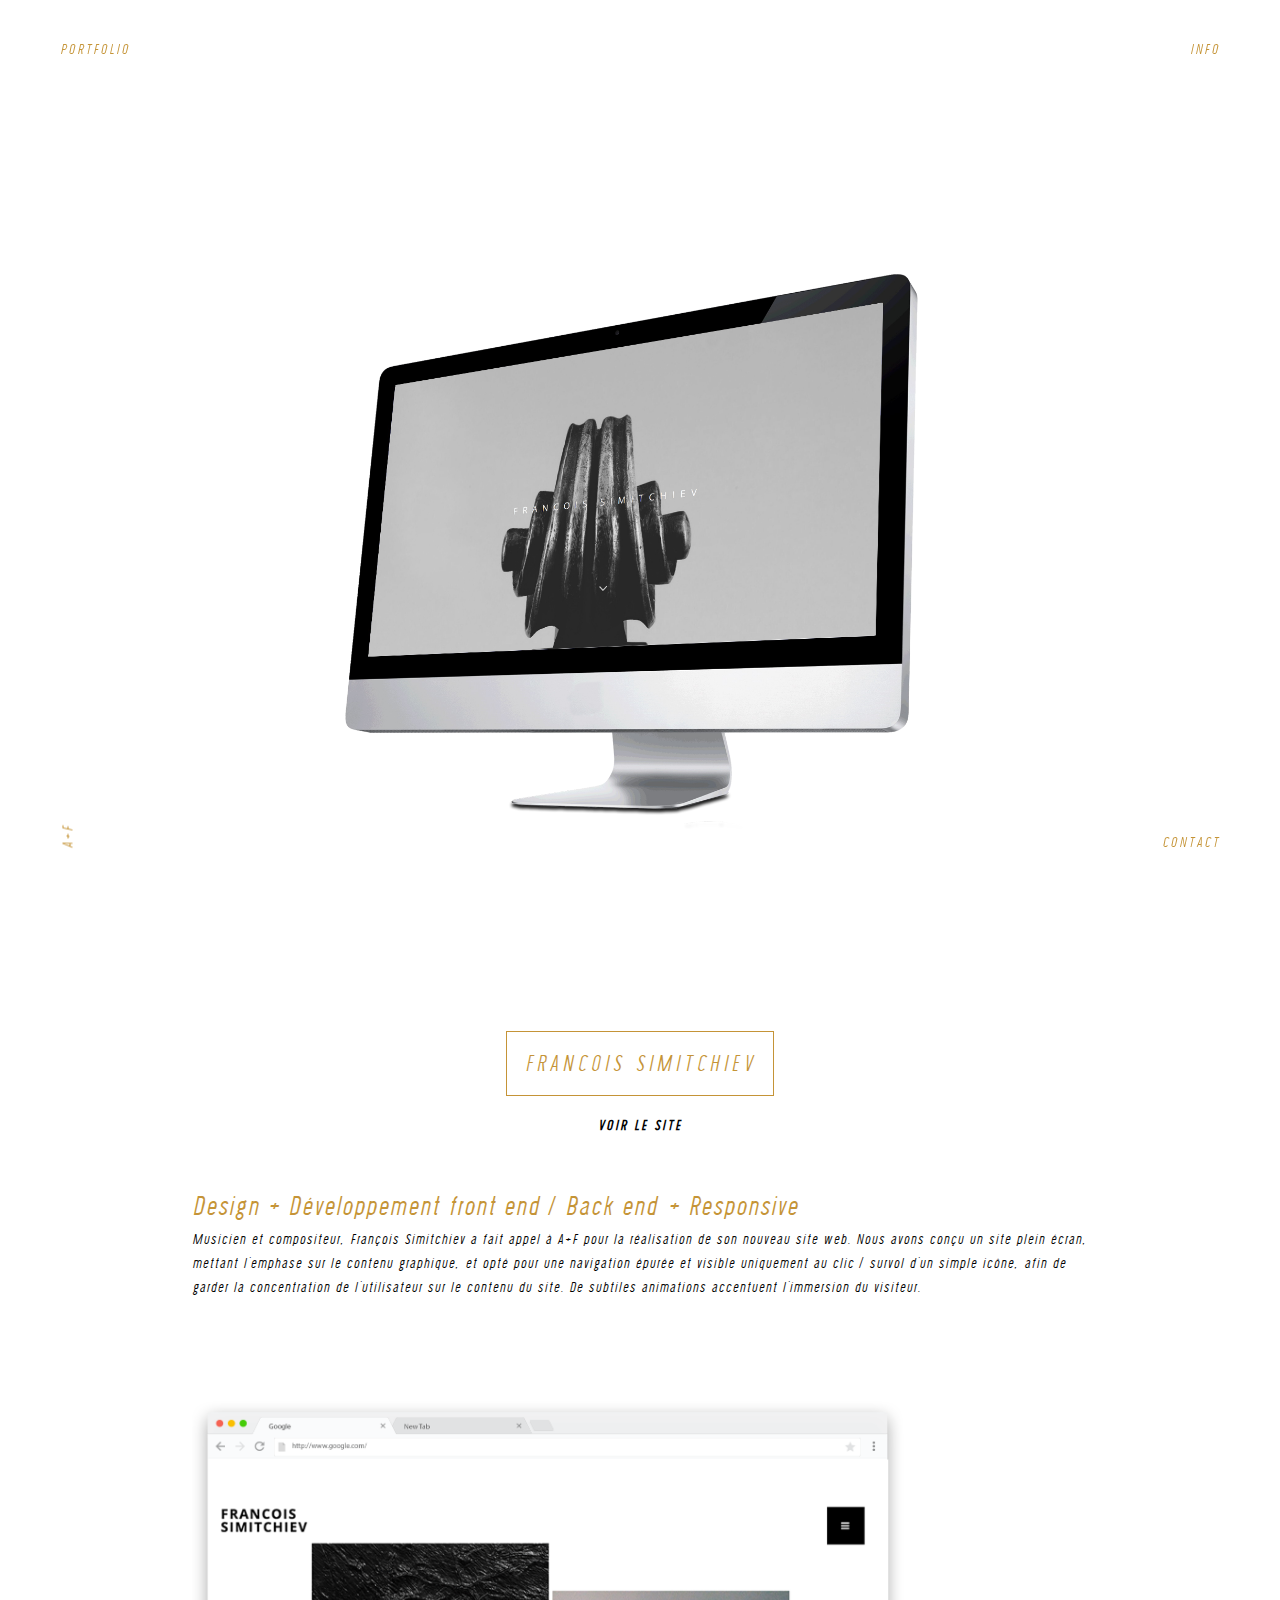
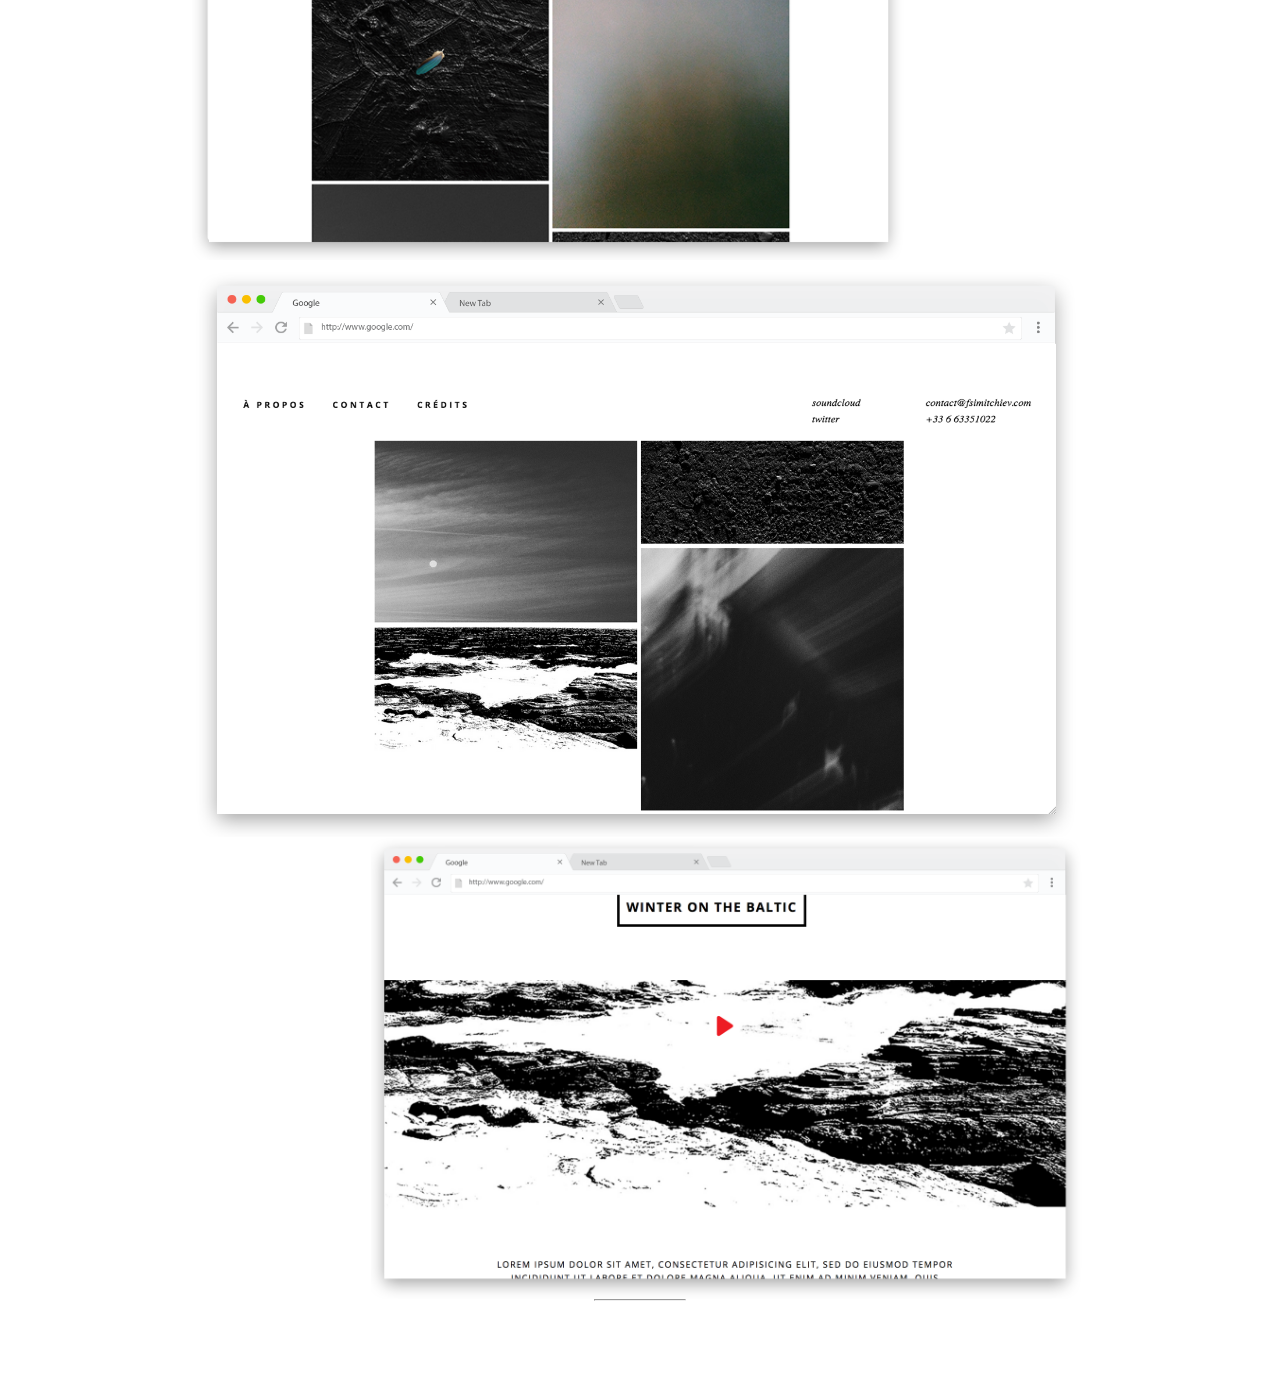
<file: fsimitchiev.html>
<!DOCTYPE html>
<html lang="fr">
<head>
    <meta charset="utf-8">
    <meta http-equiv="X-UA-Compatible" content="IE=edge">
    <meta name="viewport" content="width=device-width, initial-scale=1">
    <meta name="author" content="a+f">
    <meta name="description" content="a+f est un studio web basé à Lyon.">
    <title>a+f - Studio web | Lyon</title>

    <!--**** FONTS ****-->

    <!--**** FAVICON ****-->

    <link rel="stylesheet" href="https://maxcdn.bootstrapcdn.com/font-awesome/4.7.0/css/font-awesome.min.css">
    <link rel="stylesheet" href="css/animate.min.css">
    <link rel="stylesheet" href="css/overlay.css">
    <link rel="stylesheet" href="css/bundle-sass.css">
</head>

<body class="animated fadeIn">

<!--**** HEADER ****-->
<header>

    <!-- **** MAIN NAV **** -->
    <nav id="main-nav">
            <span><a class="non-active bottom-left" href="index.html">a+f</a> </span>
            <span><a class="non-active top-left" href="portfolio.html">portfolio</a> </span>
            <span><a class="non-active top-right"  href="info.html">info</a> </span>
            <span><a class="non-active bottom-right" href="contact.html">contact</a> </span>
    </nav> <!-- End: main nav -->

        <!-- **** MOBILE NAV **** -->
        <div id="mobile-nav">
            <h1><a href="index.html">a+f</a></h1>

            <div class="navbar-header">
                <span id="toggle" class="toggle-button">me<br>
                nu</span>
            </div>

            <nav id="overlay" class="overlay animated fadeIn">

                <ul>
                    <li><a href="index.html">home</a></li>
                    <li><a href="info.html">info</a></li>
                    <li><a href="portfolio.html">portfolio</a></li>
                    <li><a href="contact.html">contact</a></li>
                </ul>

            </nav>

        </div> <!-- End: mobile-nav -->

</header>

<!--**** MAIN CONTENT ****-->
<main>

    <!--******** SINGLE PROJECT SECTION ********-->
    <section class="single-project">

        <!-- **** SINGLE PROJECT HEADING **** -->
        <div class="single-project-heading animated fadeIn">

            <!-- MOCKUP -->

            <!-- PARALLAX (displays only on tablets, laptops & large screens) -->
            <div class="parallax" data-parallax-bg-image="img/mockup-fsimitchiev.png" data-parallax-bg-position="center bottom" data-parallax-bg-size="contain" data-parallax-speed= ".5" data-parallax-direction= "down">
            </div>

            <!-- NO PARALLAX (displays only on smartphones) -->
            <div class="mockup-nofx">

              <img src="img/mockup-fsimitchiev.png" alt="">

            </div>

            <h2>francois simitchiev</h2>

            <h3><a href="#">voir le site</a></h3>

            <p>
                <span>Design + Développement front end / Back end + Responsive</span> <br>
                Musicien et compositeur, François Simitchiev a fait appel à A+F pour la réalisation de son nouveau site web.
                Nous avons conçu un site plein écran, mettant l'emphase sur le contenu graphique, et opté pour une navigation épurée et visible uniquement au clic / survol d'un simple icône, afin de garder la concentration de l'utilisateur sur le contenu du site. De subtiles animations accentuent l'immersion du visiteur.
            </p>

        </div> <!-- End: single-project-heading -->

        <!-- SCREENSHOTS -->
        <div class="mosaic">

            <img class="animate screenshot" data-animate="fadeIn" data-duration="2.0s" data-delay="0.1s" data-offset="0" src="img/screenshot-fsimitchiev2b.png" alt="">

            <img class="animate screenshot" data-animate="fadeIn" data-duration="2.0s" data-delay="0.1s" data-offset="0" src="img/screenshot-fsimitchiev3b.png" alt="">

            <img class="animate screenshot" data-animate="fadeIn" data-duration="2.0s" data-delay="0.1s" data-offset="0" src="img/screenshot-fsimitchiev4.png" alt="">

        </div>

        <hr>

        <!-- SINGLE BOTTOM NAV -->
        <div class="single-nav">

            <ul>

                <li><a href="#">projet précédent</a></li>
                <li><a href="#">voir le site</a></li>
                <li><a href="#">projet suivant</a></li>

            </ul>

        </div>

    </section>

</main>

<script src="js/jquery.min.js"></script>
<script src="js/overlay.js"></script>
<script src="js/parallax-background.min.js"></script>
<script src="js/scrolla.jquery.min.js"></script>
<script src="js/main.js"></script>

<script>

  $('.parallax').parallaxBackground();

</script>

</body>
</html>
</file>
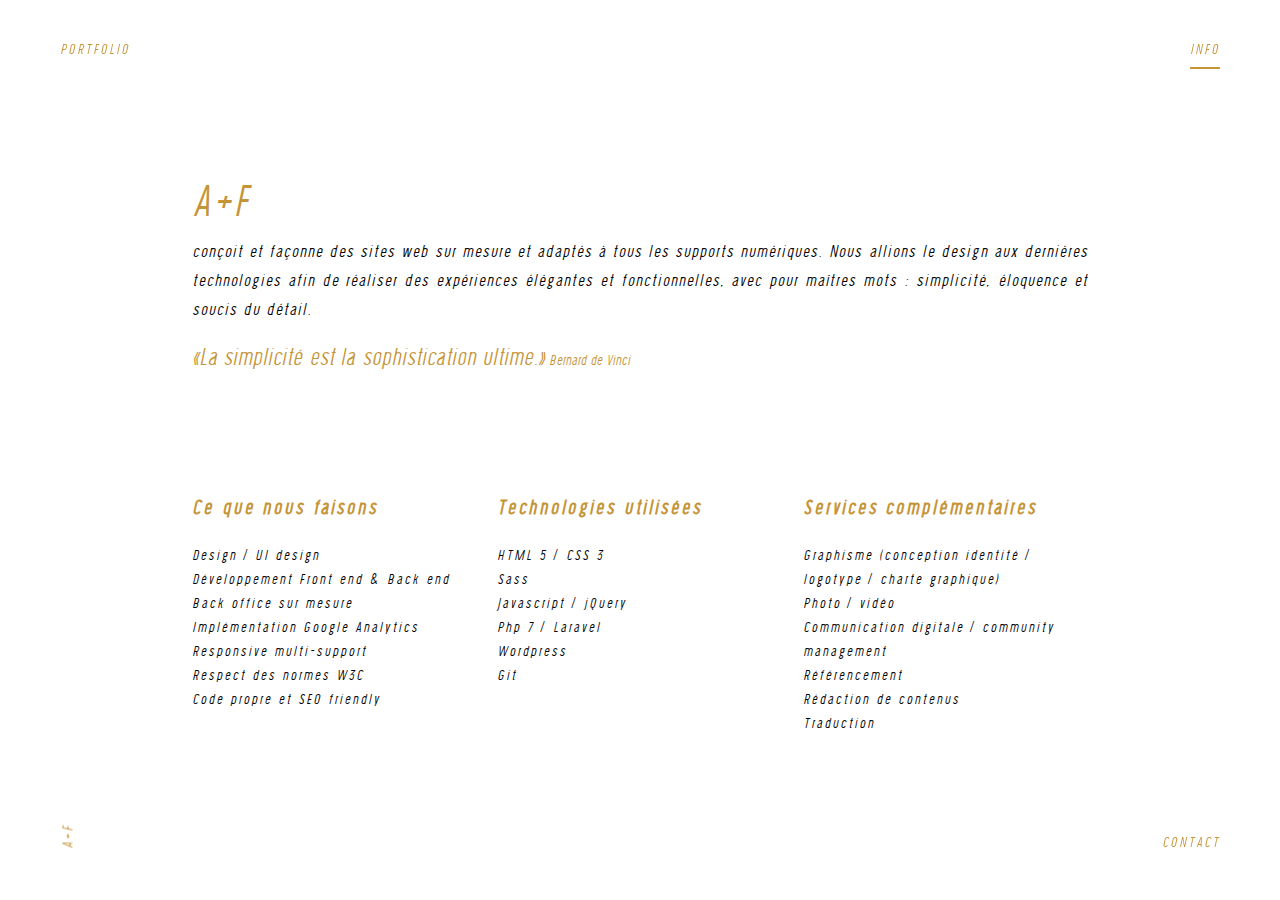
<file: info.html>
<!DOCTYPE html>
<html lang="fr">
<head>
    <meta charset="utf-8">
    <meta http-equiv="X-UA-Compatible" content="IE=edge">
    <meta name="viewport" content="width=device-width, initial-scale=1">
    <meta name="author" content="a+f">
    <meta name="description" content="a+f est un studio web basé à Lyon.">
    <title>a+f - Studio web | Lyon</title>

    <!--**** FONTS ****-->
    <link rel="stylesheet" href="fonts/wask_new_italic-webfont.woff">
    <link rel="stylesheet" href="fonts/wask_new_bold_italic-webfont.woff">
    <link rel="stylesheet" href="fonts/wask_new_italic-webfont.eot">
    <link rel="stylesheet" href="fonts/wask_new_bold_italic-webfont.eot">
    <link rel="stylesheet" href="fonts/wask_new_bold_italic-webfont.otf">
    <link rel="stylesheet" href="fonts/wask_new_bold-webfont.otf">

    <!--**** FAVICON ****-->

    <link rel="stylesheet" href="https://maxcdn.bootstrapcdn.com/font-awesome/4.7.0/css/font-awesome.min.css">
    <link rel="stylesheet" href="css/animate.min.css">
    <link rel="stylesheet" href="css/overlay.css">
    <link rel="stylesheet" href="css/bundle-sass.css">
</head>

<body class="animated fadeIn">

<!--**** HEADER ****-->
<header>

        <nav id="main-nav">
            <span><a class="non-active bottom-left cl-effect-4" href="index.html">a+f</a> </span>
            <span><a class="non-active top-left cl-effect-4" href="portfolio.html">portfolio</a> </span>
            <span><a class="active top-right cl-effect-4"  href="info.html">info</a> </span>
            <span><a class="non-active bottom-right cl-effect-4" href="contact.html">contact</a> </span>
        </nav>

        <!-- **** MOBILE NAV **** -->
            <div id="mobile-nav">
                <h1><a href="index.html">a+f</a></h1>

                <div class="navbar-header">
                    <span id="toggle" class="toggle-button">me<br>
                    nu</span>
                </div>

                <nav id="overlay" class="overlay animated fadeIn">

                    <ul>
                        <li><a href="index.html">home</a></li>
                        <li><a href="info.html">info</a></li>
                        <li><a href="portfolio.html">portfolio</a></li>
                        <li><a href="contact.html">contact</a></li>
                    </ul>

                </nav>

            </div> <!-- End: mobile-nav -->

</header>

<!--**** MAIN CONTENT ****-->
<main>

      <section class="info">

          <div class="section animated fadeIn">

              <p class="animate" data-animate="fadeIn" data-duration="2.0s" data-delay="0.1s" data-offset="0">
                  <span id="brand" class="animate" data-animate="fadeInUp" data-duration="2.0s" data-delay="0.1s" data-offset="0">a+f</span><br>
                  conçoit et façonne des sites web sur mesure et adaptés à tous les supports numériques.
                  Nous allions le design aux dernières technologies afin de réaliser des expériences élégantes et fonctionnelles, avec pour maîtres mots : simplicité, éloquence et soucis du détail.
                  <br>
              </p>

              <q class="animate" data-animate="fadeIn" data-duration="2.0s" data-delay="0.1s" data-offset="0" cite="Léonard de Vinci">La simplicité est la sophistication ultime.</q>  Bernard de Vinci

              <div class="skills">

                  <article>

                      <h3>Ce que nous faisons </h3>

                      <ul>

                        <li>Design / UI design</li>
                        <li>Développement Front end & Back end</li>
                        <li>Back office sur mesure</li>
                        <li>Implémentation Google Analytics</li>
                        <li>Responsive multi-support</li>
                        <li>Respect des normes W3C</li>
                        <li>Code propre et SEO friendly</li>

                      </ul>

                  </article>

                  <article>

                      <h3>Technologies utilisées</h3>

                      <ul>

                          <li>HTML 5 / CSS 3</li>
                          <li>Sass</li>
                          <li>Javascript / jQuery</li>
                          <li>Php 7 / Laravel</li>
                          <li>Wordpress</li>
                          <li>Git</li>

                      </ul>

                  </article>

                  <article>

                      <h3>Services complémentaires</h3>

                      <ul>

                        <li>Graphisme (conception identité / logotype / charte graphique)</li>
                        <li>Photo / vidéo</li>
                        <li>Communication digitale / community management</li>
                        <li>Référencement</li>
                        <li>Rédaction de contenus</li>
                        <li>Traduction</li>

                      </ul>

                  </article>

              </div>

              <!-- <div class="vertical-line animate" data-animate="zoomIn" data-duration="2.0s" data-delay="0.1s" data-offset="0"></div> -->

          </div>

          <!-- <div class="section">

                <article class="animate" data-animate="fadeIn" data-duration="2.0s" data-delay="0.1s" data-offset="0">

                  <h3 class="animate" data-animate="fadeInUp" data-duration="2.0s" data-delay="0.1s" data-offset="0">Ce que nous faisons</h3>

                  <ul class="animate" data-animate="fadeIn" data-duration="2.0s" data-delay="0.1s" data-offset="0">

                    <li>Design / UI design</li>
                    <li>Développement Front end & Back end</li>
                    <li>Back office sur mesure / Implémentation Google Analytics</li>
                    <li>Responsive multi-support</li>
                    <li>Respect des normes W3C</li>
                    <li>Code propre et SEO friendly</li>

                  </ul>

                </article>

                <div class="vertical-line animate" data-animate="zoomIn" data-duration="2.0s" data-delay="0.1s" data-offset="0"></div>

          </div>

          <div class="section">

            <article class="animate" data-animate="fadeIn" data-duration="2.0s" data-delay= "0.1s" data-offset= "0">

              <h4 class="animate" data-animate="fadeInUp" data-duration="2.0s" data-delay="0.1s" data-offset="0">Technologies utilisées</h4>

              <ul class="animate" data-animate="fadeIn" data-duration="2.0s" data-delay="0.1s" data-offset="0">

                <li>HTML 5 / CSS 3</li>
                <li>Sass</li>
                <li>Javascript</li>
                <li>jQuery</li>
                <li>Php 7</li>
                <li>Laravel</li>
                <li>Wordpress</li>
                <li>Git</li>

              </ul>

            </article>

            <div class="vertical-line animate" data-animate="zoomIn" data-duration="2.0s" data-delay="0.1s" data-offset="0"></div>

          </div>

          <div class="section" data-anchor="thirdPage">

                <article class="animate" data-animate="fadeIn" data-duration="2.0s" data-delay="0.1s" data-offset="0">

                  <h3 class="animate" data-animate="fadeInUp" data-duration="2.0s" data-delay="0.1s" data-offset="0">Services complémentaires</h3>
                  <h5>A+F s'appuie sur un réseau de professionnels afin d'étendre sa gamme de services</h5>

                  <ul class="animate" data-animate="fadeIn" data-duration="2.0s" data-delay="0.1s" data-offset="0">

                    <li>Graphisme (conception identité / logotype / charte graphique)</li>
                    <li>Photo / vidéo</li>
                    <li>Communication digitale / community management</li>
                    <li>Référencement</li>
                    <li>Rédaction de contenus</li>
                    <li>Traduction</li>

                  </ul>

                </article>

          </div> -->

      </section> <!-- END: info -->

</main>

<!--**** FOOTER ****-->
<footer>
</footer>

<script src="js/jquery.min.js"></script>
<script src="js/overlay.js"></script>
<script src="js/scrolla.jquery.min.js"></script>
<script src="js/main.min.js"></script>

</body>
</html>
</file>
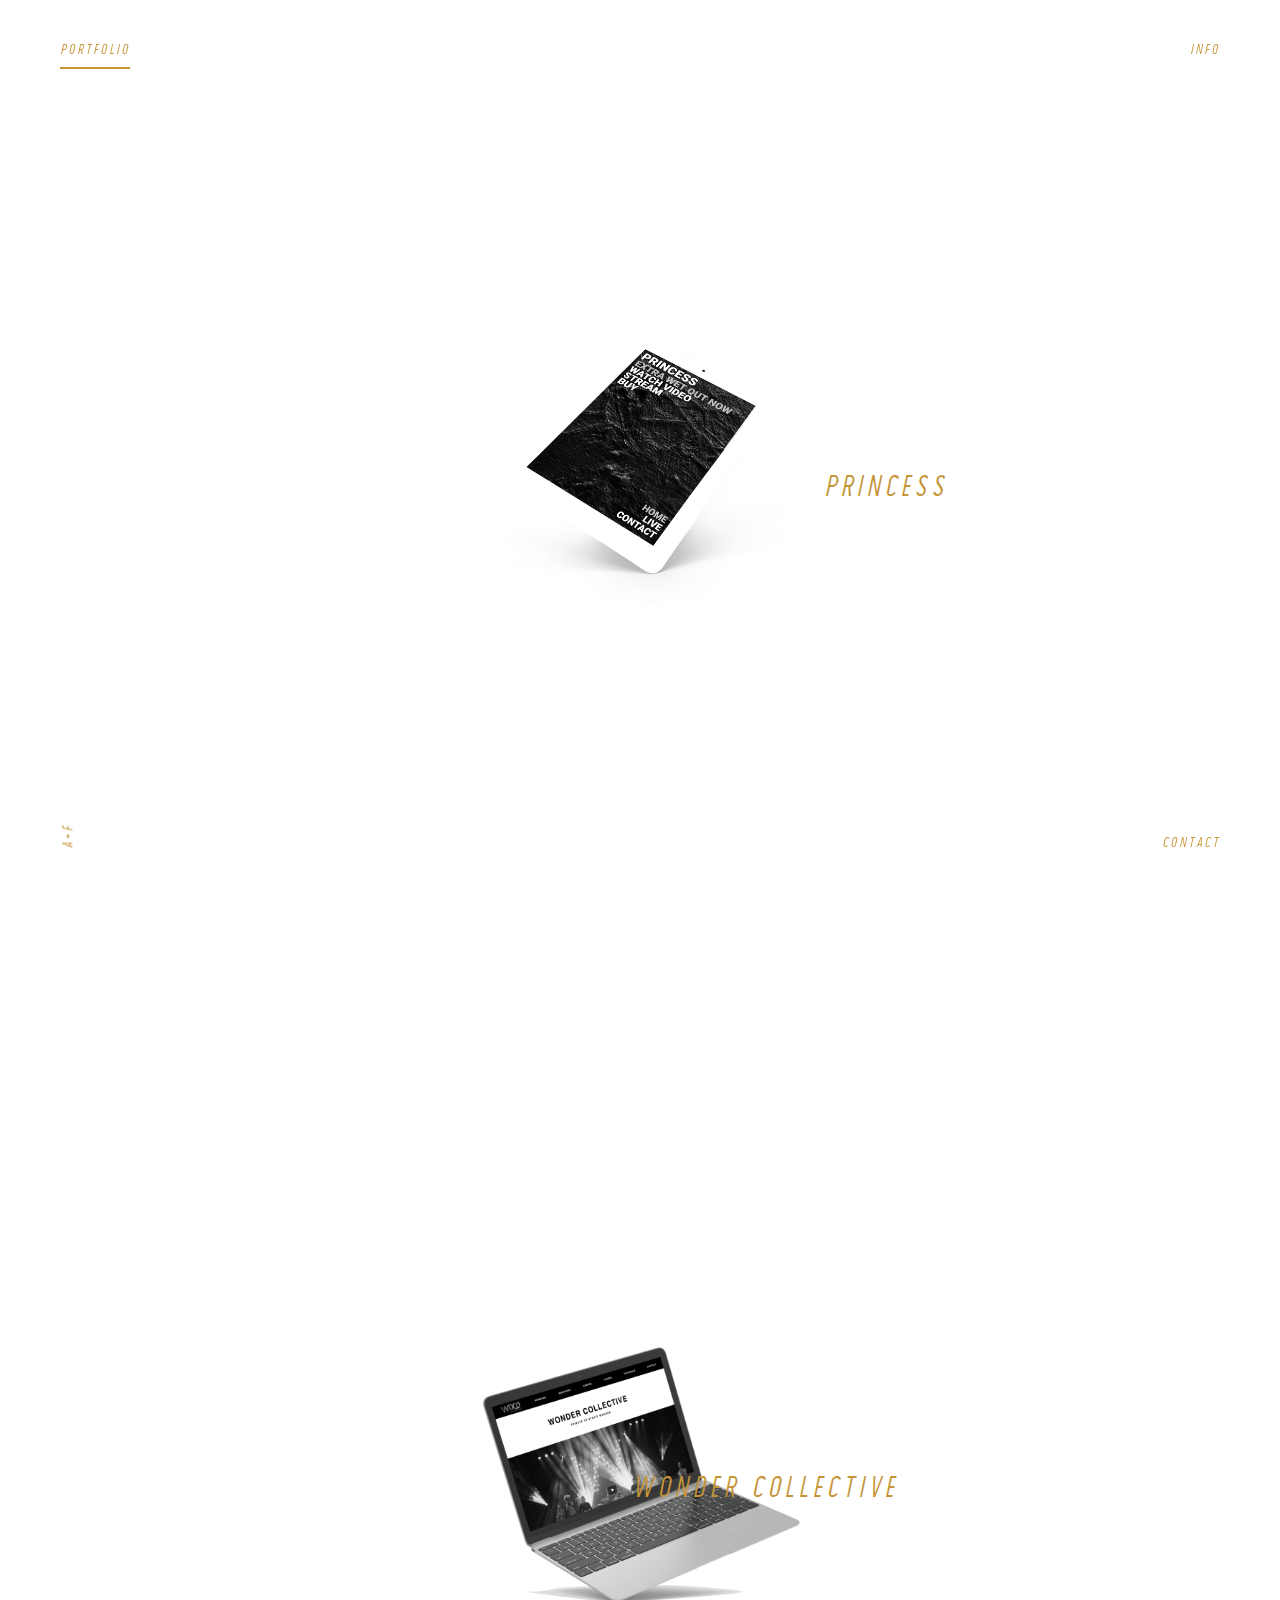
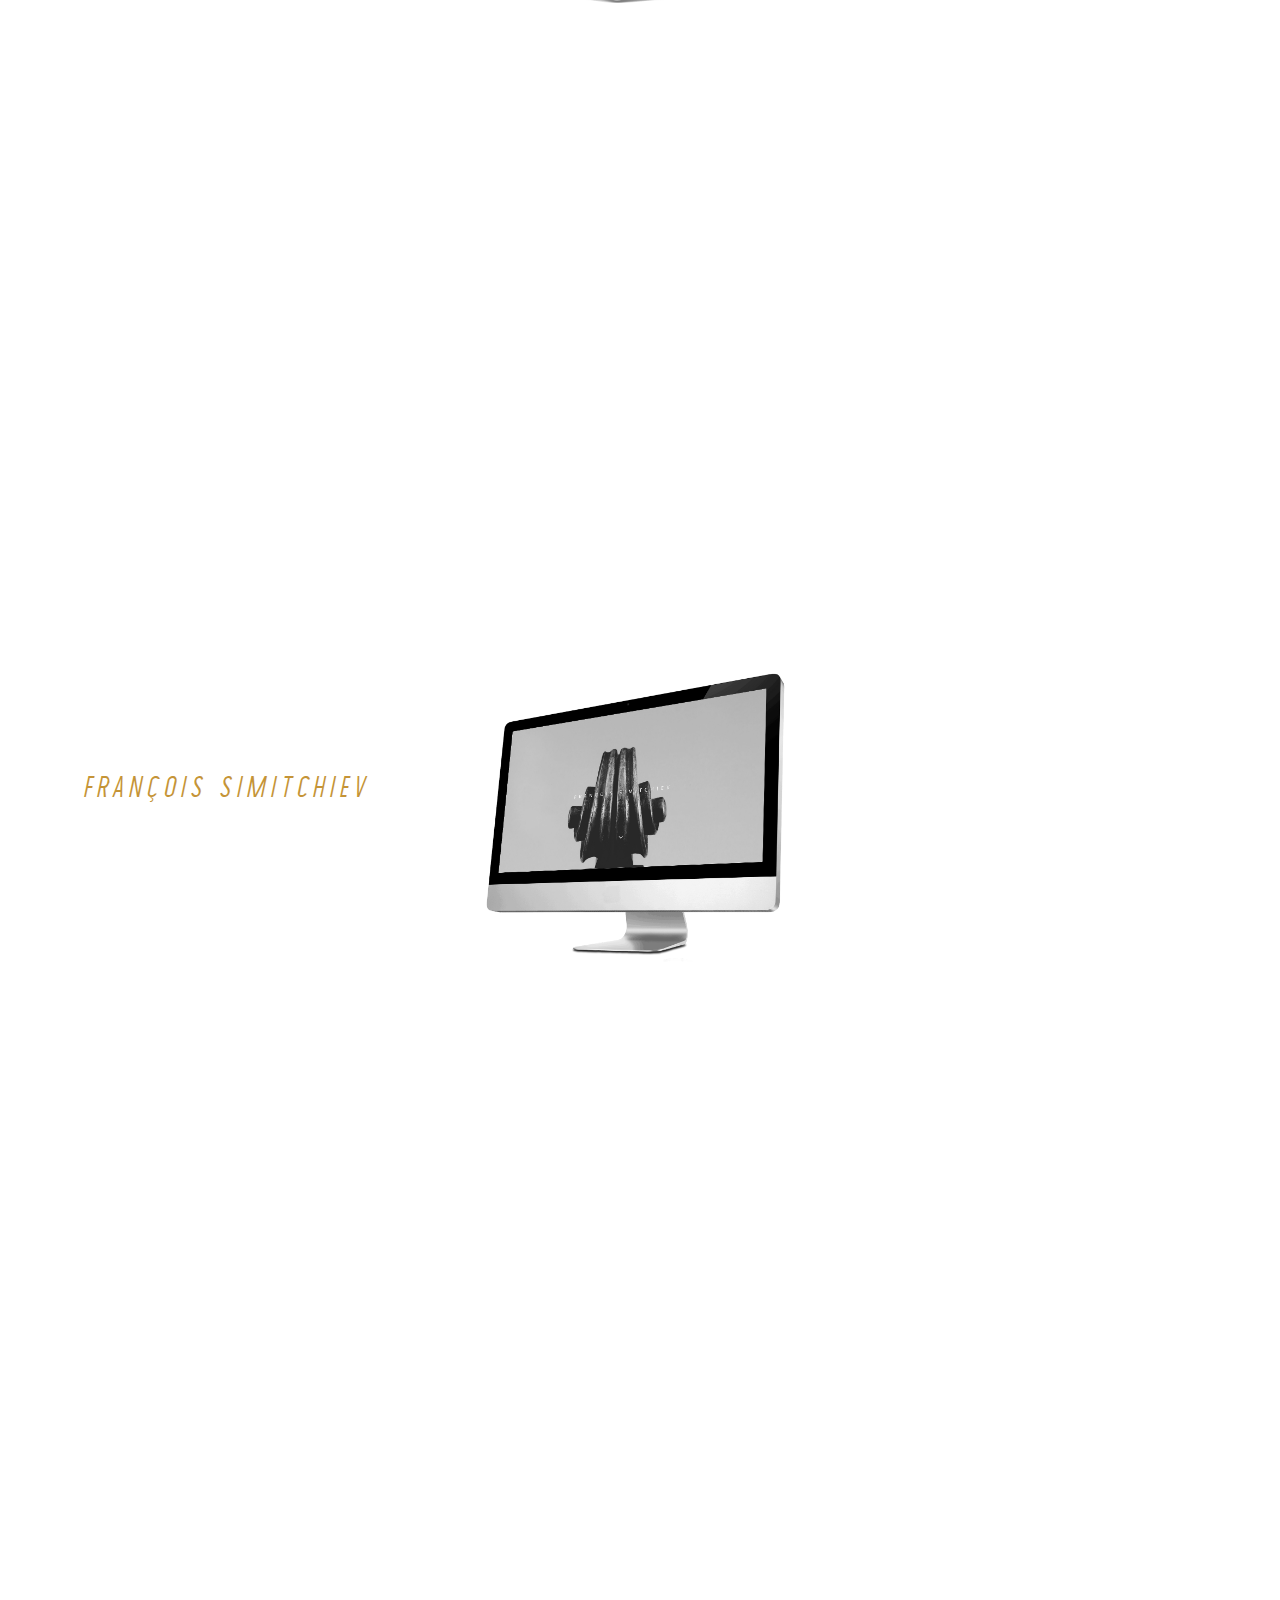
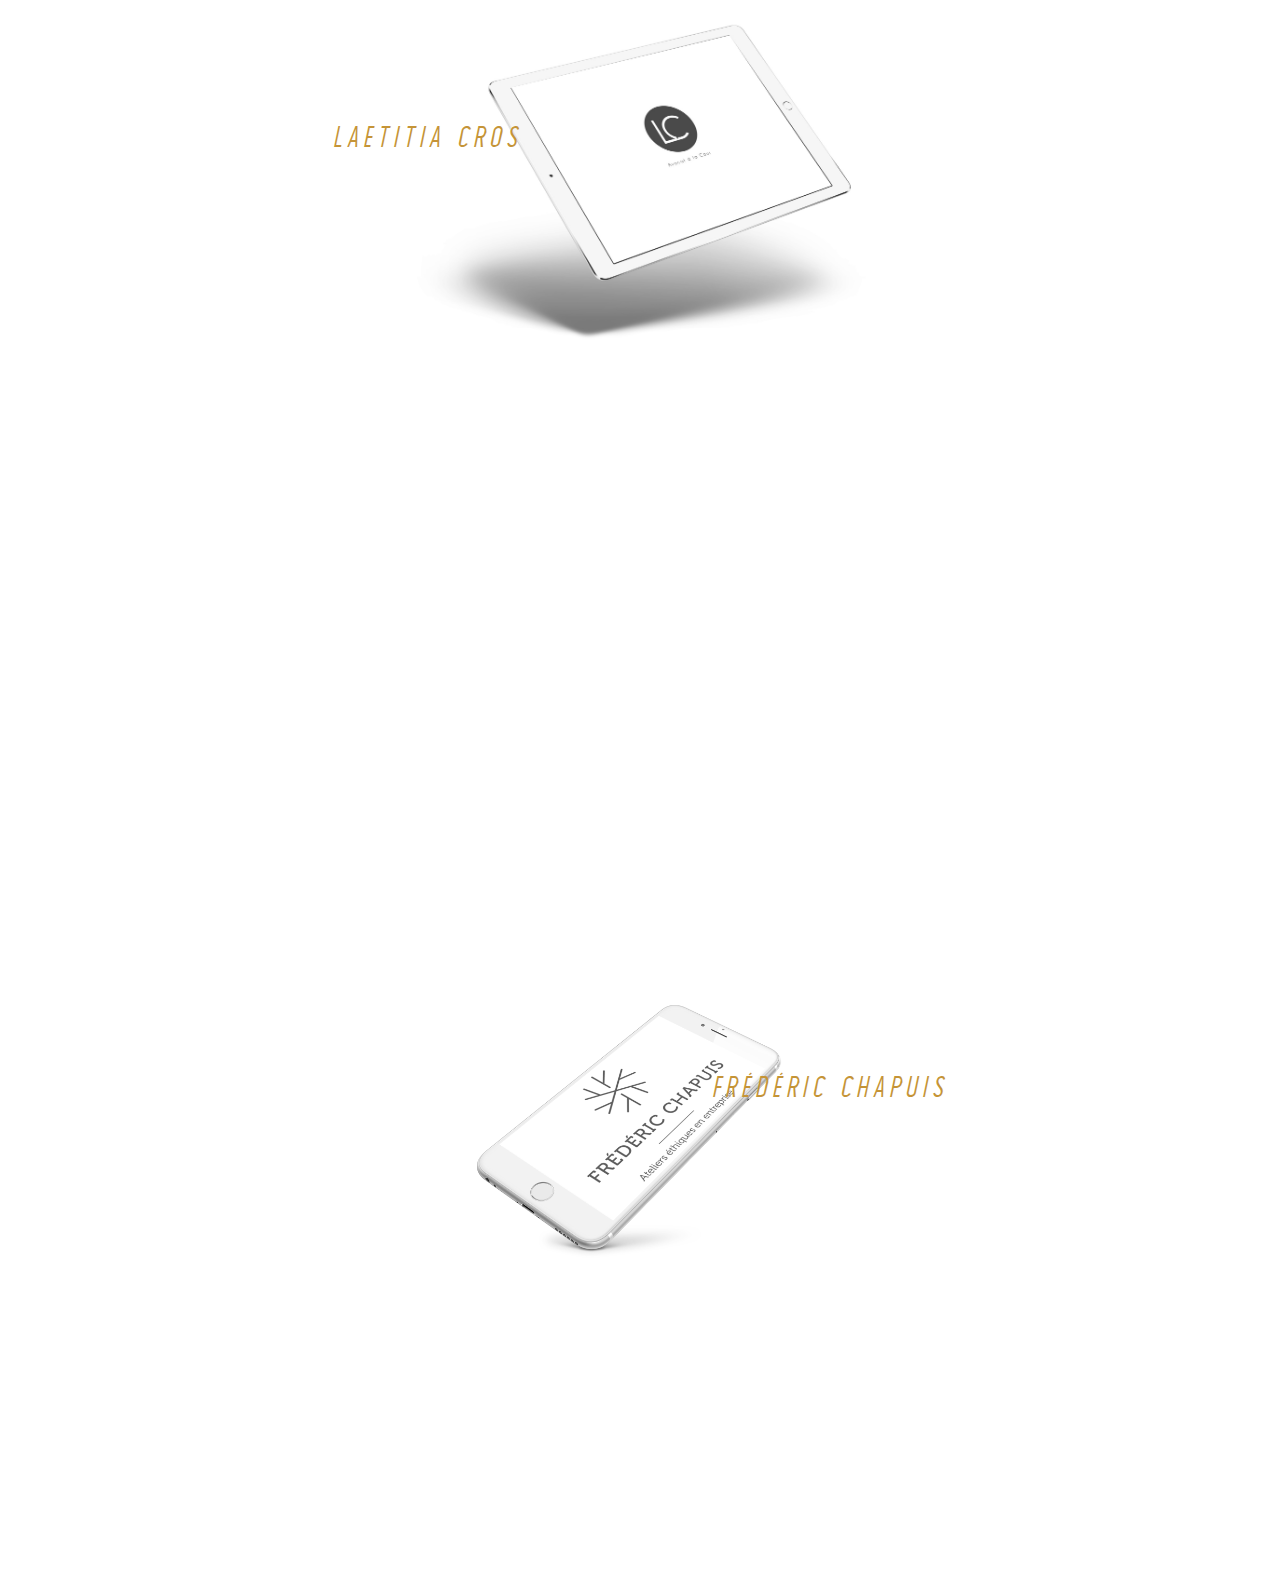
<file: portfolio.html>
<!DOCTYPE html>
<html lang="fr">
<head>
    <meta charset="utf-8">
    <meta http-equiv="X-UA-Compatible" content="IE=edge">
    <meta name="viewport" content="width=device-width, initial-scale=1">
    <meta name="author" content="a+f">
    <meta name="description" content="a+f est un studio web basé à Lyon.">
    <title>a+f - Studio web | Lyon</title>

    <!--**** FONTS ****-->
    <link href="https://fonts.googleapis.com/css?family=Playfair+Display:400,700i" rel="stylesheet">
    <link href="https://fonts.googleapis.com/css?family=Lato:400,700" rel="stylesheet">

    <!--**** FAVICON ****-->

    <link rel="stylesheet" href="https://maxcdn.bootstrapcdn.com/font-awesome/4.7.0/css/font-awesome.min.css">
    <link rel="stylesheet" href="css/animate.min.css">
    <link rel="stylesheet" href="css/overlay.css">
    <link rel="stylesheet" href="css/bundle-sass.css">
</head>

<body class="animated fadeIn">

<!--**** HEADER ****-->
<header>

    <nav id="main-nav">
        <span><a class="non-active bottom-left cl-effect-4" href="index.html">a+f</a> </span>
        <span><a class="active top-left cl-effect-4" href="portfolio.html">portfolio</a> </span>
        <span><a class="non-active top-right cl-effect-4"  href="info.html">info</a> </span>
        <span><a class="non-active bottom-right cl-effect-4" href="contact.html">contact</a> </span>
    </nav>

    <!-- **** MOBILE NAV **** -->
    <div id="mobile-nav">
        <h1><a href="index.html">a+f</a></h1>

        <div class="navbar-header">
            <span id="toggle" class="toggle-button">me<br>
            nu</span>
        </div>


        <nav id="overlay" class="overlay animated fadeIn">

            <ul>
                <li><a href="index.html">home</a></li>
                <li><a href="info.html">info</a></li>
                <li><a href="portfolio.html">portfolio</a></li>
                <li><a href="contact.html">contact</a></li>
            </ul>

        </nav>

    </div> <!-- End: mobile-nav -->

</header>

<!--**** MAIN CONTENT ****-->
<main class="animated fadeIn">

    <div id="fullscreen">

        <section id="portfolio">

            <ul>

              <!-- NEW PORTFOLIO ITEM TEST -->
              <li class="animate portfolio-item right" data-animate="fadeIn" data-duration="2.0s" data-delay="0.1s" data-offset="0">

                <a href="princess.html">

                    <img src="img/mockup-princess.jpg" alt="">

                    <h2 class="animate" data-animate="fadeInUp" data-duration="2.0s" data-delay="0.1s" data-offset="0">princess <br>
                    <span>musicien (lyon)</span></h2>

                </a>

              </li>

              <!-- NEW PORTFOLIO ITEM TEST -->
              <li class="animate portfolio-item right-large" data-animate="fadeIn" data-duration="2.0s" data-delay="0.1s" data-offset="0">

                <a href="princess.html">

                    <img src="img/mockup-woco.png" alt="">

                    <h2 class="animate" data-animate="fadeInUp" data-duration="2.0s" data-delay="0.1s" data-offset="0">wonder collective <br>
                    <span>groupe de musique (lyon)</span></h2>

                </a>

              </li>

              <!-- NEW PORTFOLIO ITEM TEST -->
              <li class="animate portfolio-item left-large" data-animate="fadeIn" data-duration="2.0s" data-delay="0.1s" data-offset="0">

                <a href="princess.html">

                    <img src="img/mockup-fsimitchiev.png" alt="">

                    <h2 class="animate" data-animate="fadeInUp" data-duration="2.0s" data-delay="0.1s" data-offset="0">françois simitchiev <br>
                    <span>musicien (lyon)</span></h2>

                </a>

              </li>

              <!-- NEW PORTFOLIO ITEM TEST -->
              <li class="animate portfolio-item left" data-animate="fadeIn" data-duration="2.0s" data-delay="0.1s" data-offset="0">

                <a href="princess.html">

                    <img src="img/mockup-lcros.jpg" alt="">

                    <h2 class="animate" data-animate="fadeInUp" data-duration="2.0s" data-delay="0.1s" data-offset="0">laetitia cros <br>
                    <span>avocate (lyon)</span></h2>

                </a>

              </li>

              <!-- NEW PORTFOLIO ITEM TEST -->
              <li class="animate portfolio-item right" data-animate="fadeIn" data-duration="2.0s" data-delay="0.1s" data-offset="0">

                <a href="princess.html">

                    <img src="img/mockup-fchapuis.jpg" alt="">

                    <h2 class="animate" data-animate="fadeInUp" data-duration="2.0s" data-delay="0.1s" data-offset="0">frédéric chapuis <br>
                    <span></span></h2>

                </a>

              </li>

            </ul>

        </section> <!-- END: portfolio -->

    </div> <!-- END: fullscreen -->

</main>

<!--**** FOOTER ****-->
<footer>
</footer>

<script src="js/jquery.min.js"></script>
<script src="js/overlay.js"></script>
<script src="js/scrolla.jquery.min.js"></script>
<script src="js/jquery.fullpage.min.js"></script>
<script src="js/main.js"></script>

</body>
</html>
</file>
<file: css/overlay.css>
.toggle-button {
    position: absolute;
    top: 20px;
    right: 20px;
    cursor: pointer;
    font-size: 2rem;
    /*border: 1px solid #c59437;*/
    padding: 2%;
    margin-top: 0!important;
    z-index: 2001;
}

.bar {
    background-color: #000;
    display: block;
    width: 100%;
    height: 5px;
    border: 0;
    -webkit-transition: all .35s ease;
    transition: all .35s ease;
}
.bar + .bar {
    margin-top: 4px;
}
.middle {
    top: 11px;
}
.bottom {
    top: 22px;
}
.toggle-button:hover {
    opacity: .7;
}
.toggle-active .bar {
    background-color: #333;
}
.toggle-active .top {
    -webkit-transform: translateY(6px) translateX(0) rotate(45deg);
}
.toggle-active .middle {
   opacity: 0;
}
.toggle-active .bottom {
    -webkit-transform: translateY(-12px) translateX(0) rotate(-45deg);
}

.overlay {
    position: fixed;
    background: #000;
    z-index: 2000;
    top: 0;
    left: 0;
    width: 100%;
    height: 0;
    visibility: hidden;
    opacity: 0;
    -webkit-transition: opacity .35s, visibility .35s, height .35s;
}
.nav-active {
    opacity: 1;
    visibility: visible;
    height: 100%;
    margin: auto;
/*    max-height: 340px;*/
}
.overlay ul {
    display: block;
    position: absolute;
    z-index: -1;
    left: 50%;
    top: 50%;
    transform: translate(-50%, -50%); /* Yep! */
    color: #c59437;
    font-size: 2rem;
    text-align: center;
    list-style: none;
    letter-spacing: 2px;
    line-height: 2;
    text-transform: uppercase;
    padding: 0;
}
.overlay ul li {
    display: block;
}
.overlay ul li a {
    -webkit-transition: all 400ms ease;
    -moz-transition: all 400ms ease;
    -ms-transition: all 400ms ease;
    -o-transition: all 400ms ease;
    transition: all 400ms ease;
    text-decoration: none;
}
.overlay ul li a:hover {
  opacity: .8;
}
</file>
<file: css/bundle-sass.css>
@font-face{font-family:'Wask New';src:url(../fonts/wask_new_italic-webfont.woff),url(../fonts/wask_new_bold_italic-webfont.woff),url(../fonts/wask_new_italic-webfont.eot),url(../fonts/wask_new_bold_italic-webfont.eot),url(../fonts/wask_new_bold_italic-webfont.otf),url(../fonts/wask_new_bold-webfont.otf)}header{text-align:center}header nav#main-nav{color:#c59437;position:fixed;top:0;width:100%;z-index:9999;letter-spacing:4px}header nav#main-nav a{position:fixed;font-size:1rem;padding:0 0 10px}@media only screen and (min-device-width:768px) and (max-device-width:1024px){header nav#main-nav a{font-size:.8rem}}header nav#main-nav a.top-left{top:40px;left:60px}header nav#main-nav a.top-right{top:40px;right:60px}header nav#main-nav a.bottom-right{bottom:40px;right:60px}header nav#main-nav a.bottom-left{bottom:50px;left:60px;transform:rotate(-90deg)}header #mobile-nav{display:none}header #mobile-nav #toggle{position:fixed}@font-face{font-family:'Wask New';src:url(../fonts/wask_new_italic-webfont.woff),url(../fonts/wask_new_bold_italic-webfont.woff),url(../fonts/wask_new_italic-webfont.eot),url(../fonts/wask_new_bold_italic-webfont.eot),url(../fonts/wask_new_bold_italic-webfont.otf),url(../fonts/wask_new_bold-webfont.otf)}@font-face{font-family:'Wask New';src:url(../fonts/wask_new_italic-webfont.woff),url(../fonts/wask_new_bold_italic-webfont.woff),url(../fonts/wask_new_italic-webfont.eot),url(../fonts/wask_new_bold_italic-webfont.eot),url(../fonts/wask_new_bold_italic-webfont.otf),url(../fonts/wask_new_bold-webfont.otf)}@media only screen and (min-width:768px){.info{margin-top:0!important;padding:0!important;position:absolute;left:50%;top:50%;transform:translate(-50%,-50%)}}@media only screen and (min-device-width:320px) and (max-device-width:740px){header{color:#c59437;height:100px}header nav#main-nav{display:none}header #mobile-nav{display:block}.info div.section{margin-bottom:50px}.info div.section:last-child{height:auto}.info div.section p{margin:5% 0}}.info div.section p{font-size:1.2rem;color:#000;position:relative;text-align:justify}.info div.section p:first-child{margin-top:0}.info div.section p span#brand{color:#c59437;font-size:3rem;text-transform:uppercase}.info div.section q{font-size:1.6rem}@media only screen and (min-device-width:320px) and (max-device-width:740px){.info div.section q{margin:5%}}.info div.section div.skills{display:-ms-flexbox;display:flex;-ms-flex-pack:justify;justify-content:space-between;margin-top:100px}@media only screen and (min-device-width:320px) and (max-device-width:740px){.info div.section div.skills{-ms-flex-direction:column;flex-direction:column;padding:5%}}.info div.section div.skills article{width:40%;margin-right:20px}@media only screen and (max-device-width:740px){.info div.section div.skills article{width:100%}}.info div.section div.skills article ul{padding:0}.info div.section div.skills article ul li{font-size:1rem;letter-spacing:2px;color:#000;line-height:1.5}.info div.section div.skills article:last-child{margin-right:0}.info div.section h3,.info div.section h4{font-size:1.4rem;display:inline-block;letter-spacing:2px;line-height:1.2;color:#c59437}.info div.section h5{font-size:1rem;letter-spacing:2px;margin:0 0 20px}@media only screen and (min-device-width:320px) and (max-device-width:740px){.info div.section h3,.info div.section h4{line-height:1}.info div.section h5{font-size:1rem;line-height:1.2}section#portfolio{overflow-x:hidden}}#legal,#legal p ul li{line-height:1}@font-face{font-family:'Wask New';src:url(../fonts/wask_new_italic-webfont.woff),url(../fonts/wask_new_bold_italic-webfont.woff),url(../fonts/wask_new_italic-webfont.eot),url(../fonts/wask_new_bold_italic-webfont.eot),url(../fonts/wask_new_bold_italic-webfont.otf),url(../fonts/wask_new_bold-webfont.otf)}footer{display:none!important;position:fixed;top:44%;right:-20px;transform:rotate(90deg);-ms-flex-pack:justify;justify-content:space-between;font-size:1.2rem;letter-spacing:2px}footer p{margin:0}footer div ul{display:-ms-flexbox;display:flex;-ms-flex-pack:justify;justify-content:space-between}footer div ul li{margin-left:80px}footer div ul li i{transition:all .2s ease-in}footer div ul li i:hover{transform:scale(1) rotate(0) translateX(0) translateY(-10px) skewX(0) skewY(0)}@font-face{font-family:'Wask New';src:url(../fonts/wask_new_italic-webfont.woff),url(../fonts/wask_new_bold_italic-webfont.woff),url(../fonts/wask_new_italic-webfont.eot),url(../fonts/wask_new_bold_italic-webfont.eot),url(../fonts/wask_new_bold_italic-webfont.otf),url(../fonts/wask_new_bold-webfont.otf)}section#portfolio ul li{position:relative;height:100vh;text-align:center;display:inline-block;padding:0 20px;margin:0 40px 50px;transition:all .1s ease-in}section#portfolio ul li:last-child{height:50vh;margin-bottom:20vh}section#portfolio ul li img{width:60%;filter:grayscale(100%);transition:all .3s ease-in}section#portfolio ul li img:hover{filter:grayscale(0)}@media only screen and (min-device-width:320px) and (max-device-width:740px){section#portfolio ul li{margin:40px 0}section#portfolio ul li img{width:100%}}@media only screen and (min-device-width:320px) and (max-device-width:740px) and (orientation:landscape){section#portfolio ul li img{width:80%}}section#portfolio ul li h2{text-transform:uppercase;letter-spacing:4px;font-weight:100;font-size:2rem;transition:all .3s ease-in}#intro,#success,section.single-project h3 a,section.single-project img{transition:all .2s ease-in}@media only screen and (min-device-width:320px) and (max-device-width:740px){section#portfolio ul li h2{font-size:1.2rem}}@media only screen and (min-device-width:768px) and (max-device-width:1024px){section#portfolio ul li h2{font-size:1.4rem}}@media only screen and (min-device-width:414px) and (max-device-width:736px) and (-webkit-min-device-pixel-ratio:3){section#portfolio ul li h2{font-size:1.4rem}}section#portfolio ul li h2 span{display:none;font-size:1rem}section#portfolio ul li:first-child{margin-top:20vh}section#portfolio ul li.right h2{position:absolute;top:150px;right:100px}@media only screen and (max-width:768px){section#portfolio ul li.right h2{position:relative;top:0;left:0;right:0;margin:auto}}section#portfolio ul li.left h2{position:absolute;top:150px;left:100px}@media only screen and (max-width:768px){section#portfolio ul li.left h2{position:relative;top:0;left:0;right:0;margin:auto}}section#portfolio ul li.left-large h2{position:absolute;top:150px;left:-150px}@media only screen and (min-device-width:768px) and (max-device-width:1024px){section#portfolio ul li.left-large h2{left:-75px}}@media only screen and (min-device-width:414px) and (max-device-width:736px) and (-webkit-min-device-pixel-ratio:3){section#portfolio ul li.left-large h2{left:20vw;top:250px}}@media only screen and (max-width:768px){section#portfolio ul li.left-large h2{position:relative;left:0;right:0;margin:auto;top:-50px}}section#portfolio ul li.right-large h2{position:absolute;top:200px;right:150px}@media only screen and (min-device-width:768px) and (max-device-width:1024px){section#portfolio ul li.right-large h2{right:-75px}}@media only screen and (min-device-width:414px) and (max-device-width:736px) and (-webkit-min-device-pixel-ratio:3){section#portfolio ul li.right-large h2{right:20vw;top:170px}}@media only screen and (max-width:768px){section#portfolio ul li.right-large h2{position:relative;left:0;right:0;top:-50px;margin:auto}}#intro,#success,section#contact{position:absolute;left:50%;transform:translate(-50%,-50%)}@font-face{font-family:'Wask New';src:url(../fonts/wask_new_italic-webfont.woff),url(../fonts/wask_new_bold_italic-webfont.woff),url(../fonts/wask_new_italic-webfont.eot),url(../fonts/wask_new_bold_italic-webfont.eot),url(../fonts/wask_new_bold_italic-webfont.otf),url(../fonts/wask_new_bold-webfont.otf)}section#contact{text-align:center;margin-top:0;top:50%}@media only screen and (min-device-width:320px) and (max-device-width:568px) and (orientation:landscape){section#contact{position:relative;margin-top:25vh}}section#contact ul{line-height:3}section#contact ul li{font-size:1.5rem}section#contact ul li:first-child{font-size:4rem;color:#000}@media only screen and (min-device-width:320px) and (max-device-width:680px){footer{display:none}section#contact ul{line-height:2}section#contact ul li:first-child{font-size:1.8rem}}@media only screen and (min-device-width:680px) and (max-device-width:768px){section#contact ul li:first-child{font-size:3.5rem}}@media only screen and (min-device-width:768px) and (max-device-width:1024px) and (orientation:portrait){section#contact ul li:first-child{font-size:3.6rem}}section#contact ul li a{border-bottom:2px solid rgba(197,148,55,0)}section#contact ul li a:hover{color:#c59437;border-bottom:2px solid #c59437}section#contact ul li a#formlink{font-size:1rem;font-style:normal;letter-spacing:4px;color:#fff;background:#c59437}@media only screen and (min-device-width:320px) and (max-device-width:736px){section#contact ul li a#formlink{display:none}}section#contact ul li a#formlink:hover{background:#000;color:#c59437}section#contact ul li i{font-size:1.5rem;margin-top:3%}section#contact ul li i:last-child{font-size:1rem}@font-face{font-family:'Wask New';src:url(../fonts/wask_new_italic-webfont.woff),url(../fonts/wask_new_bold_italic-webfont.woff),url(../fonts/wask_new_italic-webfont.eot),url(../fonts/wask_new_bold_italic-webfont.eot),url(../fonts/wask_new_bold_italic-webfont.otf),url(../fonts/wask_new_bold-webfont.otf)}#intro,#success{width:90%;z-index:-1;top:50%}@media only screen and (min-device-width:320px) and (max-device-width:740px){#intro,#success{width:100%}}#intro h1,#intro p,#success h1,#success p{padding:20px;font-family:"Wask New";text-transform:uppercase;font-size:4rem;font-weight:700;letter-spacing:2px;text-align:center;line-height:1.5!important;webkit-hyphens:none;-ms-hyphens:none;-webkit-hyphens:none;hyphens:none}@media only screen and (min-device-width:1280px){#intro h1,#intro p,#success h1,#success p{font-size:8rem;text-align:center;letter-spacing:2px;padding:5vh}}#intro h1 i,#intro p i,#success h1 i,#success p i{font-size:1rem;vertical-align:super}#homepage{background:url(../img/bg.jpg) no-repeat;background-size:cover}#homepage nav#main-nav{color:#c59437}#success p{font-size:3rem}@font-face{font-family:'Wask New';src:url(../fonts/wask_new_italic-webfont.woff),url(../fonts/wask_new_bold_italic-webfont.woff),url(../fonts/wask_new_italic-webfont.eot),url(../fonts/wask_new_bold_italic-webfont.eot),url(../fonts/wask_new_bold_italic-webfont.otf),url(../fonts/wask_new_bold-webfont.otf)}section.single-project{width:70%;text-align:center}section.single-project div.parallax{height:900px;width:100%}@media only screen and (min-width:1380px){section.single-project div.parallax{height:1000px}}@media only screen and (max-width:740px){section.single-project{width:100%}section.single-project div.parallax{display:none}}section.single-project .mockup-nofx img{border:none;width:100%}@media only screen and (min-width:740px){section.single-project .mockup-nofx{display:none}}section.single-project h2{text-transform:uppercase;letter-spacing:4px;font-weight:100;font-size:2rem;text-align:center;border:1px solid #c59437;display:inline-block;padding:2%;margin-bottom:100px}@media only screen and (min-width:1224px) and (max-device-width:1824px){section.single-project h2{font-size:1.5rem}}@media only screen and (min-device-width:320px) and (max-device-width:740px){section.single-project h2{font-size:1.4rem;max-width:90%;margin-bottom:50px}}section.single-project h3{font-size:.8rem;text-transform:uppercase;letter-spacing:2px;margin-top:-80px;margin-bottom:50px}@media only screen and (max-width:740px){section.single-project h3{margin-top:0}}section.single-project h3 a{color:#000;font-size:1rem}section.single-project h3 a:hover{color:#c59437}section.single-project p{color:#000;font-size:1.4rem;margin-bottom:100px}@media only screen and (min-width:1224px) and (max-device-width:1824px){section.single-project p{font-size:1rem}}@media only screen and (min-width:768px) and (max-device-width:1224px){section.single-project p{font-size:1.3rem}}@media only screen and (min-device-width:320px) and (max-device-width:740px){section.single-project p{font-size:1rem;margin-bottom:50px}}section.single-project p span{font-size:1.8rem;color:#c59437}@media only screen and (min-device-width:414px) and (max-device-width:736px) and (-webkit-min-device-pixel-ratio:3) and (orientation:portrait){section.single-project p span{font-size:1.4rem}}section.single-project div.mosaic{margin-bottom:200px}section.single-project div.mosaic img{width:100%;float:right}section.single-project div.mosaic img:first-child{width:80%;float:left}section.single-project div.mosaic img:last-child{width:80%;float:right}section.single-project hr{width:10%;margin-bottom:25px;margin-top:100px;clear:both}section.single-project .single-nav{display:none;padding-bottom:1%;padding-top:1%;position:fixed;bottom:0;left:0;width:100%;color:#c59437;background:#fff}section.single-project .single-nav ul{display:-ms-flexbox;display:flex;-ms-flex-pack:distribute;justify-content:space-around;font-size:.9rem;letter-spacing:2px}@media only screen and (max-width:980px){section.single-project .single-nav ul{font-size:.8rem}}#error h1,#error q{font-size:2rem;z-index:-1;transform:translate(-50%,-50%)}section.single-project .single-nav ul li a{transition:all .2s ease-in;text-transform:uppercase}section.single-project .single-nav ul li a:hover{color:#c59437}@font-face{font-family:'Wask New';src:url(../fonts/wask_new_italic-webfont.woff),url(../fonts/wask_new_bold_italic-webfont.woff),url(../fonts/wask_new_italic-webfont.eot),url(../fonts/wask_new_bold_italic-webfont.eot),url(../fonts/wask_new_bold_italic-webfont.otf),url(../fonts/wask_new_bold-webfont.otf)}form{width:90vw;display:block;margin:0 auto;padding-top:5vh}form input.field,form label.active,form textarea{color:#c59437!important}form textarea{color:#000!important;letter-spacing:1.5px!important}form textarea:focus{border-bottom:1px solid #c59437!important;box-shadow:none!important}form input.valid,form input:focus,form label.invalid{border-bottom:1px solid #c59437!important;box-shadow:0 1px 0 0 #c59437!important}form span.lever::after{background:#c59437!important}form .switch label input[type=checkbox]:checked+.lever{background-color:#c59437!important}form input{color:#000;letter-spacing:1.5px}form input.valid,form label.invalid{color:#DFDFDF!important}form input.invalid{color:#DFDFDF;border-bottom:1px solid #DFDFDF!important;box-shadow:0 1px 0 0 #DFDFDF!important}#legal,#legalink{position:absolute;left:50%;color:#000}form .btn,form .btn-large .waves-effect,form .waves-light,form button{margin-top:50px;letter-spacing:2px;background-color:#c59437!important;transition:all .4s ease-in}form .btn-large .waves-effect:hover,form .btn:hover,form .waves-light:hover,form button:hover{opacity:.5}form p{font-style:italic}#frame{position:absolute;left:50%;top:50%;transform:translate(-50%,-50%);width:70vw;height:65vh;border:2px solid #c59437}@font-face{font-family:'Wask New';src:url(../fonts/wask_new_italic-webfont.woff),url(../fonts/wask_new_bold_italic-webfont.woff),url(../fonts/wask_new_italic-webfont.eot),url(../fonts/wask_new_bold_italic-webfont.eot),url(../fonts/wask_new_bold_italic-webfont.otf),url(../fonts/wask_new_bold-webfont.otf)}.panning{width:auto;height:100%;background:url(../img/stars.png) fixed}#error{width:100vw;height:100vh;background-size:contain}#error h1{position:absolute;width:100%;left:50%;top:25%}#error q{position:absolute;left:50%;top:50%}#error span#credits{position:absolute;z-index:-1;left:50%;top:70%;transform:translate(-50%,-50%);font-size:1.2rem}#error #houston-nav ul li a,#error a#houston{font-size:1rem;padding:2%;font-style:normal;letter-spacing:4px;color:#fff;background:#c59437;text-transform:uppercase}#error a#houston{position:absolute;z-index:1;left:50%;top:85%;transform:translate(-50%,-50%)}#error #houston-nav ul li a:hover,#error a#houston:hover{opacity:.7}#error #houston-nav{display:none;position:absolute;z-index:1;left:50%;top:50%;transform:translate(-50%,-50%);width:100%;background:#fff}#error #houston-nav ul{text-align:center;display:-ms-flexbox;display:flex}#error #houston-nav ul li{width:100%;line-height:8}#cookies-page section article h2,.cookie-consent,.js-cookie-consent,a.active,a.non-active{letter-spacing:2px}@font-face{font-family:'Wask New';src:url(../fonts/wask_new_italic-webfont.woff),url(../fonts/wask_new_bold_italic-webfont.woff),url(../fonts/wask_new_italic-webfont.eot),url(../fonts/wask_new_bold_italic-webfont.eot),url(../fonts/wask_new_bold_italic-webfont.otf),url(../fonts/wask_new_bold-webfont.otf)}.flash{border-right:1px solid #c59437;margin-right:2%;-moz-animation:flash 1s ease-out;-moz-animation-iteration-count:infinite;-webkit-animation:flash 1s ease-out;-webkit-animation-iteration-count:infinite;-ms-animation:flash 1s ease-out;-ms-animation-iteration-count:infinite}#legalink{transform:translateX(-50%);bottom:10px;text-transform:uppercase;font-style:italic;font-size:.8rem}#legal p span,#legalink:hover{color:#c59437}#legal{top:50%;transform:translate(-50%,-50%);margin:0;width:30%}@media only screen and (max-device-width:740px){#legal{width:100%}}#legal p{font-size:1rem}#legal p ul li a:hover{color:#c59437!important}#legal p:last-child{font-size:90%}.cookie-consent,.js-cookie-consent{padding:13px;background:#111;text-align:center;position:fixed;z-index:999;bottom:0;left:0;right:0;margin:auto}.cookie-consent span,.js-cookie-consent span{color:#fff}.cookie-consent button,.js-cookie-consent button{color:#c59437;font-style:italic;text-transform:uppercase;letter-spacing:2px;background:#000;padding:4px;border:1px solid #c59437;transition:all .2s ease-in}body,html,ul{padding:0;margin:0}.cookie-consent button:hover,.js-cookie-consent button:hover{cursor:pointer;background:#c59437;color:#000}a.active,body,h1,html{color:#c59437}.cookie-consent a,.js-cookie-consent a{transition:all .2s ease-in}.cookie-consent a:hover,.js-cookie-consent a:hover{opacity:.8}#cookies-page section article p{color:#000;font-size:1rem}body,html{height:100vh;box-sizing:border-box;font-family:"Wask New";font-size:16px}a:active,a:focus,button::-moz-focus-inner,button:focus,input[type=reset]::-moz-focus-inner,input[type=button]::-moz-focus-inner,input[type=submit]::-moz-focus-inner,input[type=file]>input[type=button]::-moz-focus-inner,select::-moz-focus-inner{outline:0!important}select:-moz-focusring{color:transparent;text-shadow:0 0 0 #000}::-webkit-scrollbar{width:4px}::-webkit-scrollbar-track{border-left:1px solid #fff;background-color:transparent}::-webkit-scrollbar-thumb{background-color:#c59437}-moz-scrollbars-horizontal{display:none}ul{list-style:none}a{color:inherit;text-decoration:none;transition:all .4s ease-in}a.non-active{text-transform:uppercase}a.non-active::after{position:absolute;top:100%;left:0;width:100%;height:1px;background:#c59437;content:'';opacity:0;transition:height .3s,opacity .3s,transform .3s;transform:translateY(-10px)}main .cookie-consent a,main .js-cookie-consent a,main section{transition:all .2s ease-in}a.non-active:hover{opacity:1;color:#c59437}a.non-active:hover::after{height:2px;opacity:1;transform:translateY(0)}a.active{text-transform:uppercase;border-bottom:2px solid #c59437}h1{text-transform:uppercase;text-align:center;font-size:1.5rem;letter-spacing:4px;margin:0 0 40px}main .cookie-consent,main .js-cookie-consent{padding:13px;background:#111;text-align:center;letter-spacing:2px;position:fixed;z-index:999;bottom:0;left:0;right:0;margin:auto}main .cookie-consent span,main .js-cookie-consent span{color:#fff}main .cookie-consent button,main .js-cookie-consent button{color:#c59437;font-style:italic;text-transform:uppercase;letter-spacing:2px;background:#000;padding:4px;border:1px solid #c59437;transition:all .2s ease-in}main .cookie-consent button:hover,main .js-cookie-consent button:hover{cursor:pointer;background:#c59437;color:#000}main .cookie-consent a:hover,main .js-cookie-consent a:hover{opacity:.8}main section{margin-left:auto;margin-right:auto;margin-top:60px;padding:4% 60px;width:70%}@media only screen and (min-width:1824px){main section{max-width:1200px}}main section p{font-size:1.5rem;text-align:left;line-height:1.5;letter-spacing:1px;webkit-hyphens:auto;-ms-hyphens:auto;-webkit-hyphens:auto;hyphens:auto}@media only screen and (min-device-width:320px) and (max-device-width:680px){main section{width:95%;padding:0;margin-top:0}main section p{font-size:1rem;text-align:justify;padding:0 5% 5%;margin:0}}@media only screen and (min-width:1224px) and (max-device-width:1824px){main section p{font-size:1.3rem}}
</file>
